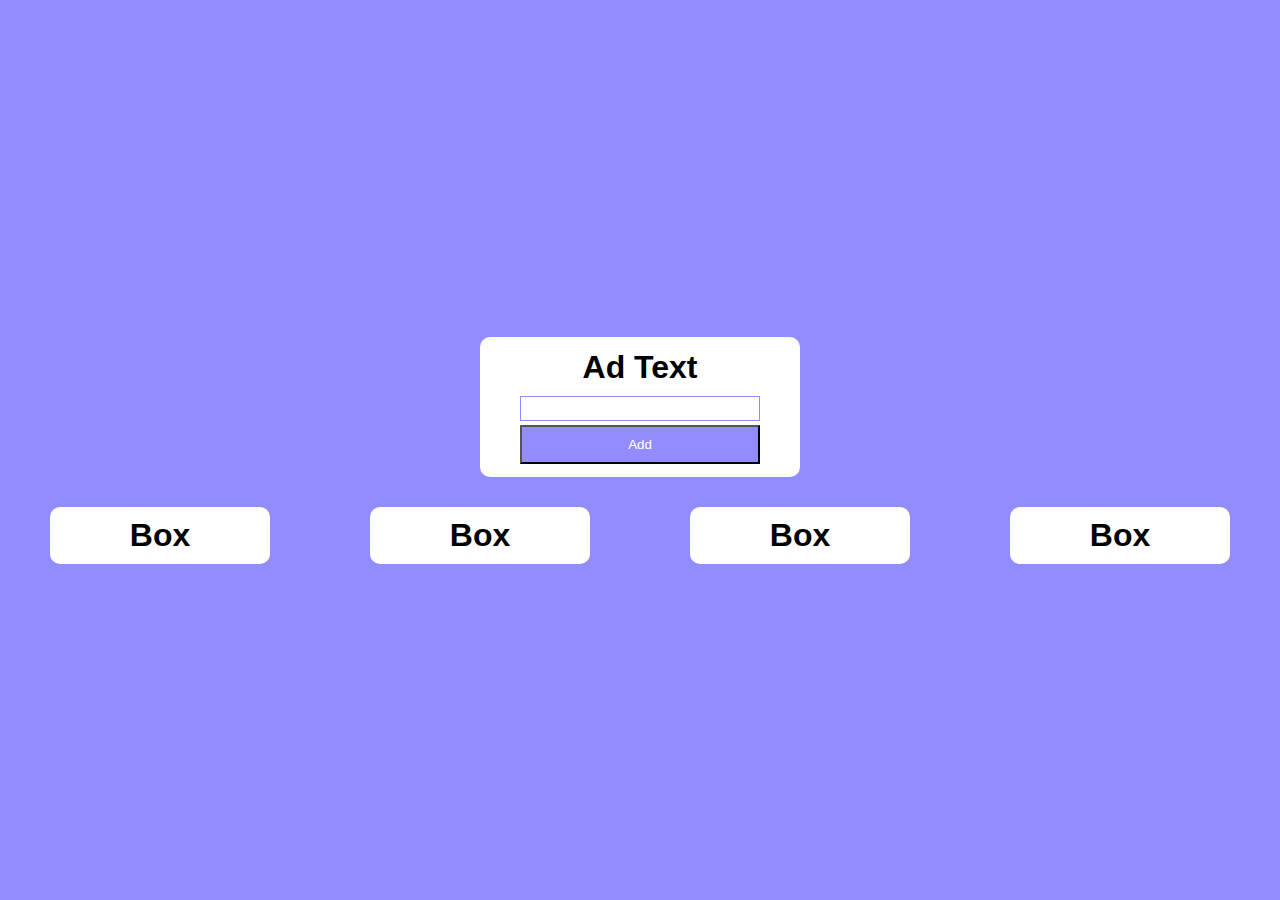
<file: boxs/index.html>
<!DOCTYPE html>
<html lang="en">
<head>
    <meta charset="UTF-8">
    <title>Drag and Drop | Gaith Alasmar</title>
    <link rel="stylesheet" href="style.css">
</head>
<body>
    <div class="inputs">
        <h2>Ad Text</h2>
        <div class="data">
            <input type="text" id="inp">
            <button id="btn">Add</button>
        </div>
    </div>
    <div class="list">
        <div class="box">
            <h2>Box</h2>
        </div>
        <div class="box">
            <h2>Box</h2>
        </div>
        <div class="box">
            <h2>Box</h2>
        </div>
        <div class="box">
            <h2>Box</h2>
        </div>
    </div>



    <script src="main.js"></script>
</body>
</html>
</file>
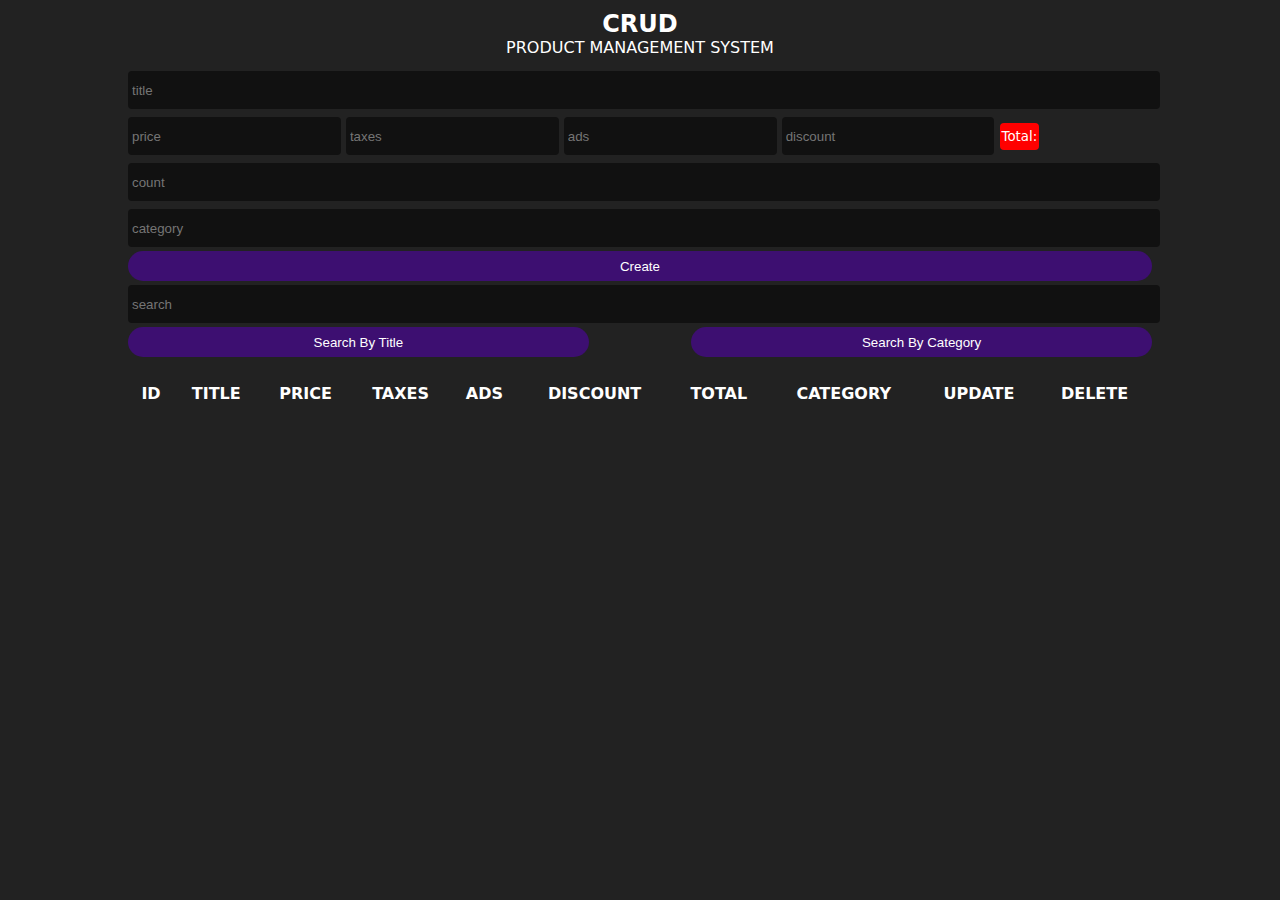
<file: crud/index.html>
<!DOCTYPE html>
<html lang="en">
<head>
    <meta charset="UTF-8">
    <title>Document</title>
    <link rel="stylesheet" href="style.css">
</head>

<body>
    <div class="crud">
        <div class="head">
            <h2>crud</h2>
            <p>PRODUCT MANAGEMENT SYSTEM</p>
        </div>


        <div class="inputs">
            <input type="text" placeholder="title" id="title">
            <div class="price">
                <input onkeyup="getTotal()" type="number" placeholder="price" id="price">
                <input onkeyup="getTotal()" type="number" placeholder="taxes" id="taxes">
                <input onkeyup="getTotal()" type="number" placeholder="ads" id="ads">
                <input onkeyup="getTotal()" type="number" placeholder="discount" id="discount">
                <small id="total">222</small>
            </div>
            <input type="number" placeholder="count" id="count">
            <input type="text" placeholder="category" id="category">
            <button id="submit">Create</button>


        </div>


        <div class="outputs">
            <div class="searchBlock">
                <input onkeyup="searchData(this.value)" type="text" placeholder="search" id="search">
                <div class="btnSearch">
                    <button  onclick="getSearchMood(this.id)" id="searchTitle">Search By Title</button>
                    <button  onclick="getSearchMood(this.id)"id="searchCategory">Search By Category</button>
                </div>

            </div>
            <div id="deleteAll"></div>

            <table>
                <tr>
                    <th>id</th>
                    <th>title</th>
                    <th>price</th>
                    <th>taxes</th>
                    <th>ads</th>
                    <th>discount</th>
                    <th>total</th>
                    <th>category</th>
                    <th>update</th>
                    <th>delete</th>
                </tr>

                <tbody id="tbody">
                    
                   
                </tbody>
            </table>
        </div>


    </div>


    <script src = "main.js"></script>
</body>
</html>
</file>
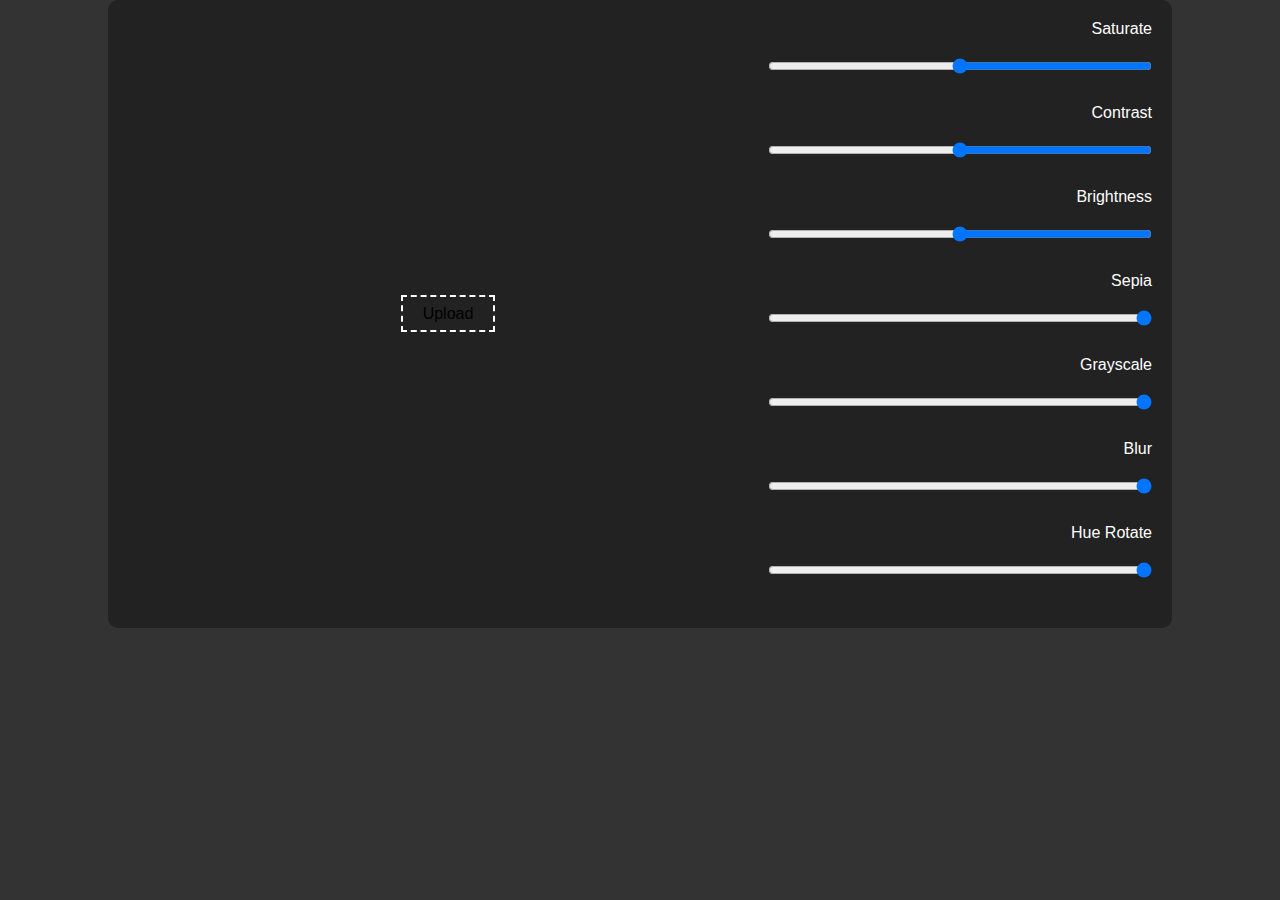
<file: img/index.html>
<!DOCTYPE html>
<html lang="en">
<head>
    <meta charset="UTF-8">
    <link rel="stylesheet" href="style.css">
    <title>Document</title>
</head>
<body>
    <div class="container">
        <div class="img">
            <div class="img-box">
                <img id="img" >
                <canvas id="canvas"></canvas>
            </div>
            <div class="upload">
                <label for="upload">Upload</label>
                <input type="file" id="upload">
            </div>
        </div>
        <div class="filters">
            <ul>
                <li>
                    <label for="saturate">Saturate</label>
                    <input type="range" id="saturate" min="0" max="200" value="100">
                </li>
                <li>
                    <label for="contrast">Contrast</label>
                    <input type="range" id="contrast" min="0" max="200" value="100">
                </li>
                <li>
                    <label for="brightness">Brightness</label>
                    <input type="range" id="brightness" min="0" max="200" value="100">
                </li>
                <li>
                    <label for="sepia">Sepia</label>
                    <input type="range" id="sepia" min="0" max="200" value="0">
                </li>
                <li>
                    <label for="grayscale">Grayscale</label>
                    <input type="range" id="grayscale" step="0.1" min="0" max="1" value="0">
                </li>
                <li>
                    <label for="blur">Blur</label>
                    <input type="range" id="blur" step="0.1" min="0" max="10" value="0">
                </li> 
                <li>
                    <label for="hue-rotate">Hue Rotate</label>
                    <input type="range" id="hue-rotate" min="0" max="350" value="0">
                </li>
                <li>
                    <a download="imge" id="download">Download</a>
                    <span onclick="resetValue()">Reset</span>
                </li>
            </ul>
        </div>
    </div>


    <script src="main.js"></script>
</body>
</html>
</file>
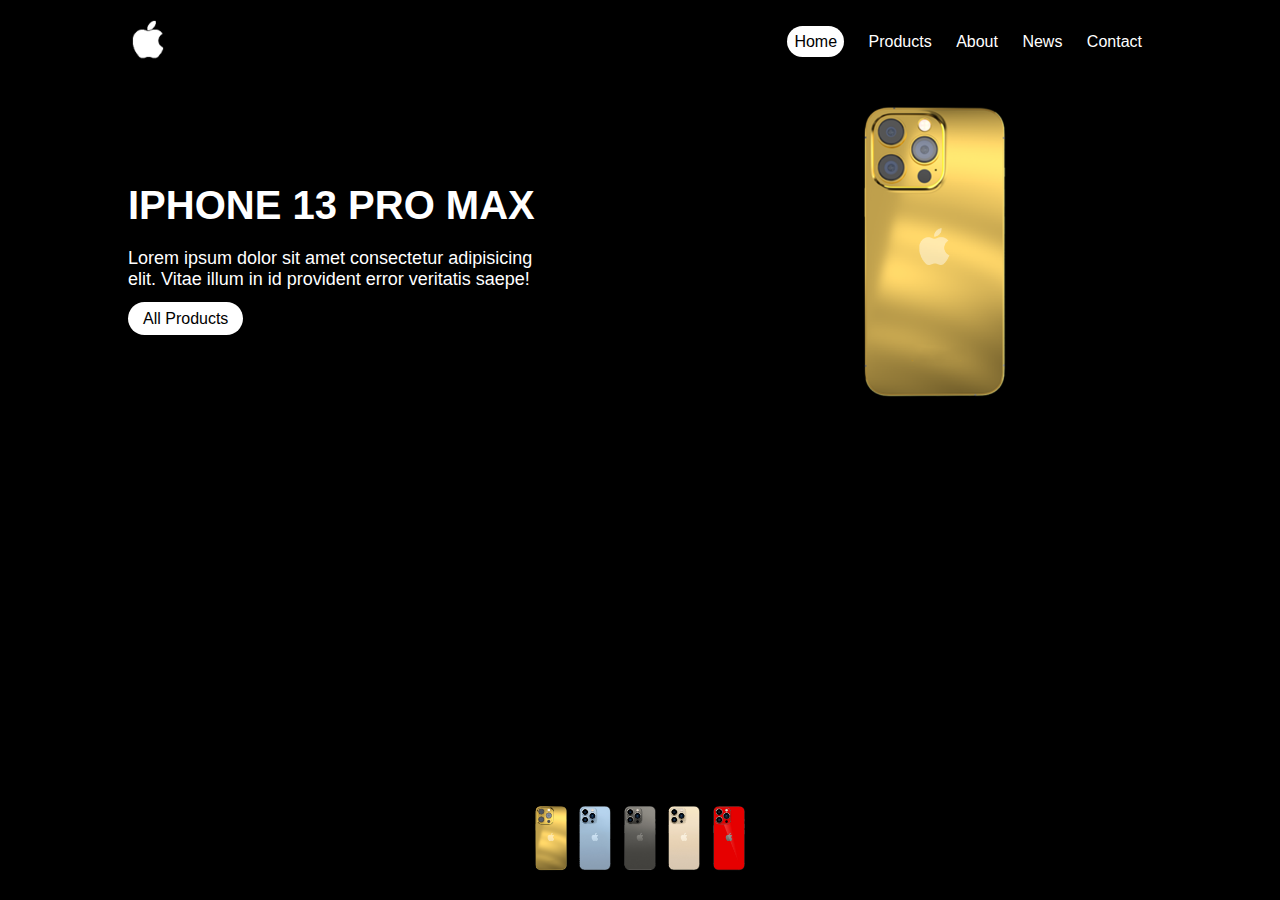
<file: iphone/index.html>
<!DOCTYPE html>
<html lang="en">
<head>
    <meta charset="UTF-8">
    <title>Apple | Gaith Alasmar</title>
    <link rel="stylesheet" href="style.css">
</head>
<body>
    <div class="container">
        <header>
            <a href="#"><img src="logo.png" class="logo"></a>
            <ul>
                <li><a href="#" id="home">Home</a></li>
                <li><a href="#">Products</a></li>
                <li><a href="#">About</a></li>
                <li><a href="#">News</a></li>                
                <li><a href="#">Contact</a></li>

            </ul>
        </header>
        <div class="content">
            <div class="text">
                <h2>iphone 13 pro max</h2>
                <p>Lorem ipsum dolor sit amet consectetur 
                    adipisicing elit.  Vitae illum in 
                    id provident error veritatis saepe!</p>
                <a href="#">All Products</a>    
            </div>
            <div class="img">
                <img class="imge" src="0.png" >
            </div>
        </div>
        <div class="icons">
            <img onclick="phones(this.src); colores('#000')" src="0.png" >
            <img onclick="phones(this.src); colores('#247ec8')" src="1.png" >
            <img onclick="phones(this.src); colores('#1e1e1e')" src="2.png" >
            <img onclick="phones(this.src); colores('#c79b53')" src="3.png" >
            <img onclick="phones(this.src); colores('#c82525')" src="4.png" >
        </div>
    </div>
    <script src="main.js"></script>
</body>
</html>
</file>
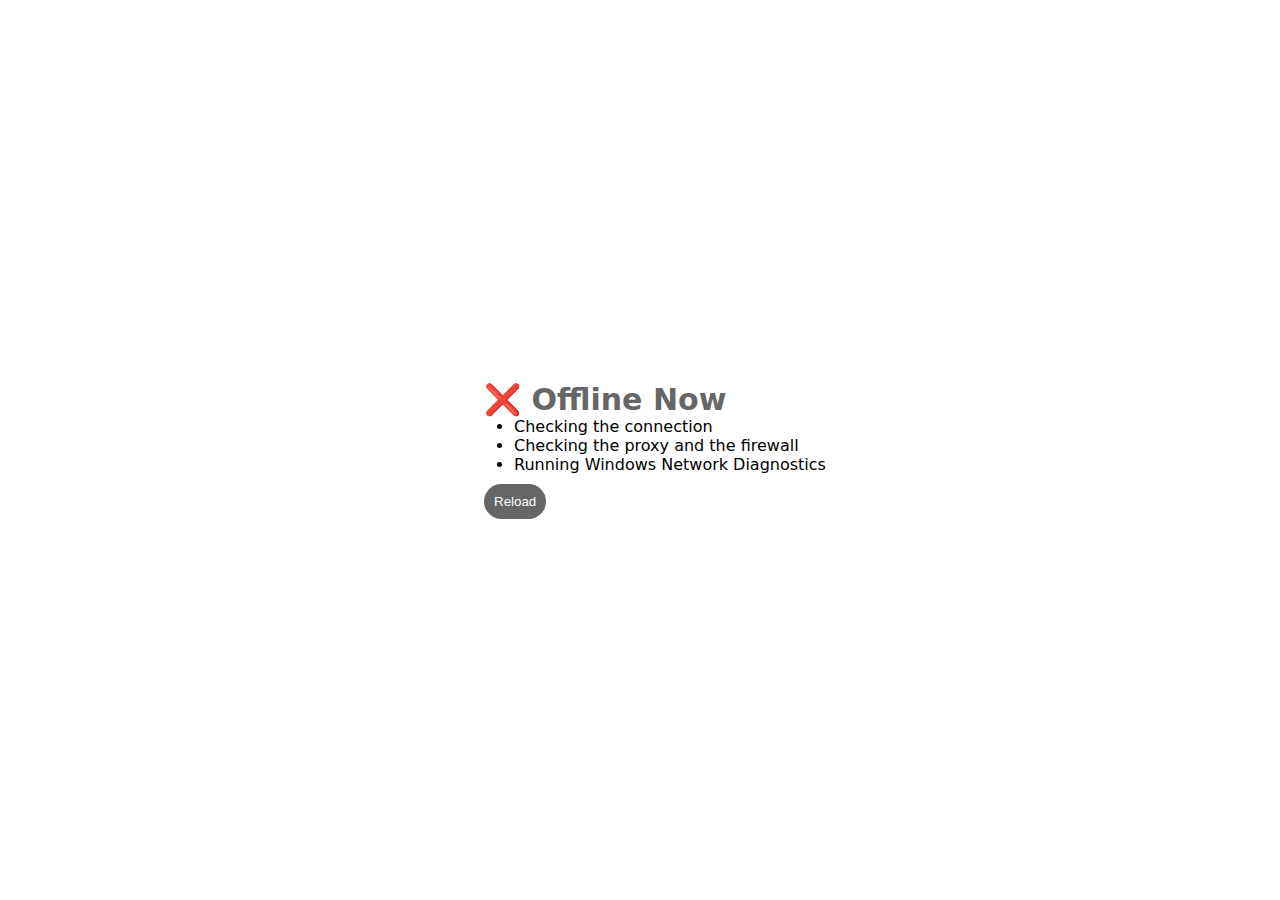
<file: Online/index.html>
<!DOCTYPE html>
<html lang="en">
<head>
    <meta charset="UTF-8">
    <title>Online??</title>
    <link rel="stylesheet" href="style.css">
</head>
<body>
    <div class="container">
        <h2 class="title">Offline Now</h2>
        <ul>
            <li>Checking the connection</li>
            <li>Checking the proxy and the firewall</li>
            <li>Running Windows Network Diagnostics</li>
        </ul>
        <button class="reload">Reload</button>
    </div>

    <script src="main.js"></script>
</body>
</html>
</file>
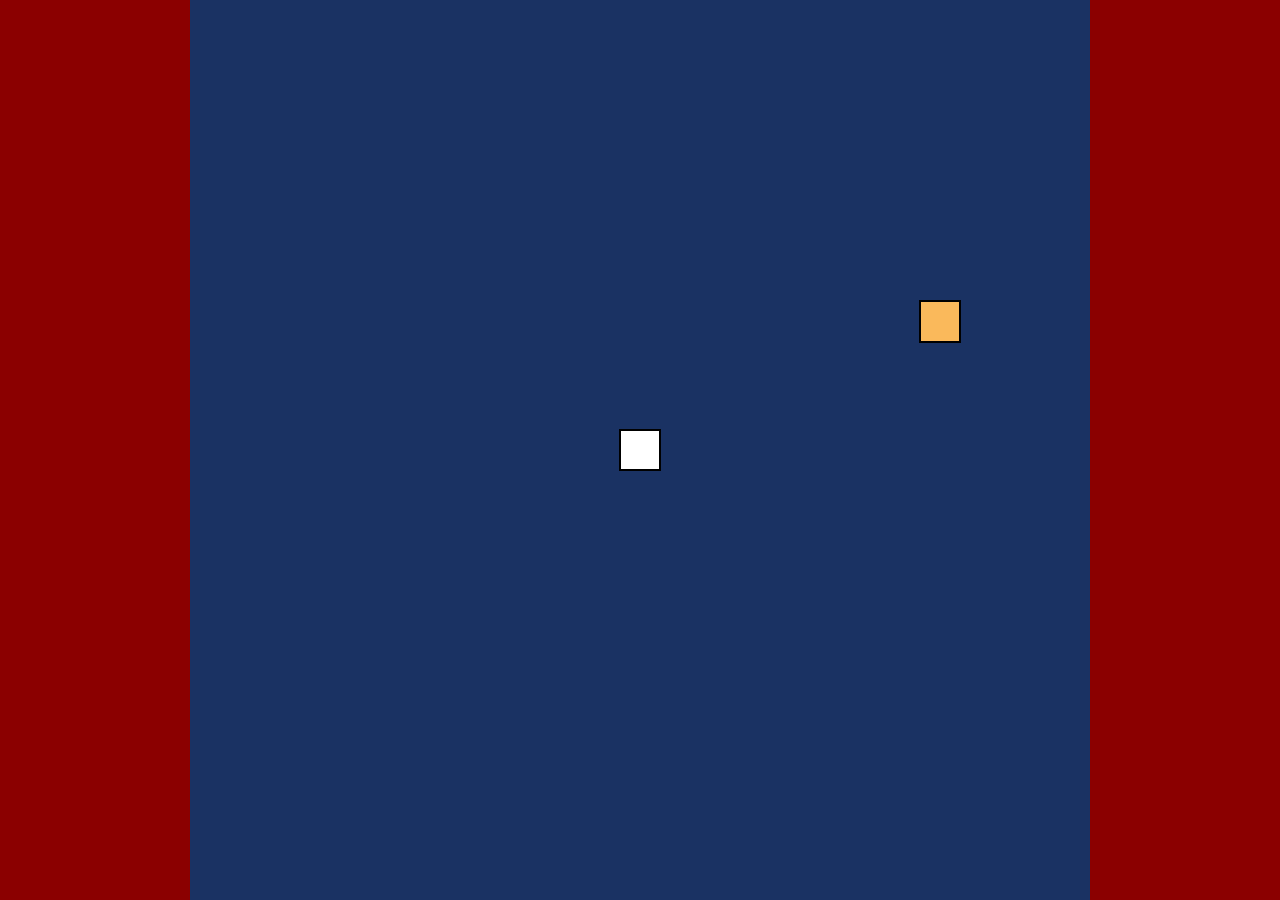
<file: snake/index.html>
<!DOCTYPE html>
<html lang="en">
<head>
    <meta charset="UTF-8">
    <!-- <meta name="X-"> -->
    <meta name="viewport" content="width=device-width, initial-scale=1.0">
    <title>Snake Game</title>
    <link rel="stylesheet" href="style.css">
</head>
<body>
    <div id="game-board" class="game-board">

    </div>

    <script src="game.js" type="module"></script>
</body>
</html>
</file>
<file: boxs/style.css>
*{
    padding: 0;
    margin: 0;
    font-family: sans-serif;
}

body{
    background: #928cff;
    display: flex;
    justify-content: center;
    align-items: center;
    height: 100vh;
    flex-direction: column;
    gap: 30px;
}

.inputs{
    background: #fff;
    padding: 10px;
    border-radius: 10px;
    width: 300px;
    height: 120px;
    display: flex;
    flex-direction: column;
    gap:10px ;
    justify-content: center;
    align-items: center;
}
h2{
    font-size: 32px;
    text-align: center
}
.data{
    display: flex;
    flex-direction: column;
    width: 80%;
    gap: 4px;
}
.data input{
    padding: 4px;
    outline: 'none';
    border: 1px solid #928cff;
}
.data button{
    background: #928cff;
    color: #fff;
    border: 'none';
    cursor: pointer;
    padding: 010px;
}
.list{
    display: flex;
    justify-content: space-around;
    width: 100%;
    align-items: flex-start;
}
.box{
    background: #fff;
    padding: 10px;
    border-radius: 10px;
    width: 200px;
}
.item{
    background: #928cff;
    padding: 10px;
    margin: 4px;
    cursor: move;
    color: #fff;
}
</file>
<file: crud/style.css>
*{
    margin: 0;
    padding: 0;
}
body{
    background: #222;
    color: #fff;
    font-family: system-ui;
}
.crud{
    width: 80%;
    margin: auto;
}
.head{
    text-align: center;
    text-transform: uppercase;
    margin: 10px 0px;
}
input{
    width: 100%;
    height: 30px;
    outline: none;
    border: none;
    background: #111;
    margin: 4px 0;
    border-radius: 4px;
    padding: 4px;
    color: #fff;
    transition: 0.3s;
}
input:focus{
    background: #000;
    transform: scale(1.1);
}
.price input{
    width: 20%;
}
#total{
    background: #a00d02;
    padding: 6px 2px;
    border-radius: 4px;
}
#total::before{
    content: "Total: ";
}

button{
    width: 100%;
    height: 30px;
    border: none;
    cursor: pointer;
    background:#3d0f71 ;
    color: #fff;
    border-radius: 20px;
    transition: 0.5s;
}
button:hover{
    background: #471b7a;
    letter-spacing: 1px;
}
.btnSearch{
    display: flex;
    justify-content: space-between;

}
.btnSearch button{
    width: 45%;
}
table{
    width: 100%;
    text-align: center;
    margin: 10px 0;
}
table th{
    text-transform: uppercase ;
}
th,td{
    padding: 5px;
}

#deleteAll{
    margin: 20px 0;
}
</file>
<file: img/style.css>
*{
    padding: 0;
    margin: 0;
    font-family: sans-serif;
}
body{
    background: #333;
    display: flex;
    justify-content: center;
}
.container{
    background: #222;
    width: 80vw;
    padding: 20px;
    border-radius: 10px;
    display: grid;
    grid-template-columns: 5fr 3fr;
}
.img{
    display: flex;
    flex-direction: column;
    gap: 20px;
    justify-content: center;
    align-items: center;
}
.img img,canvas{
    max-width: 45vw;
    max-height: 60vh;
}
.upload input{
    display: none;
}
.upload label{
    columns: #fff;
    padding: 8px 20px ;
    border: 2px #fff dashed;
    cursor: pointer;
}
.filters ul{
    display: flex;
    flex-direction: column;
    gap: 30px;
    direction: rtl;
}
.filters ul li{
    display: flex;
    flex-direction: column;
    gap: 20px;
}
.filters ul li label{
    color: #fff;
}
.filters ul li:last-child{
    flex-direction: row;
    justify-content: space-around;
}
.filters ul li a,span{
    color: #fff;
    background: #060;
    padding: 10px 20px;
    cursor: pointer;
}
@media screen and (max-width: 650px) 
{
    .container{
        grid-template-columns: 1fr;
        gap: 50px;
    }
    .img img,canvas{
        max-width: 80vw;
    }
}
</file>
<file: iphone/style.css>
*{
    margin: 0;
    padding: 0;
    font-family:sans-serif ;
}
.container{
    background: #000;
    min-height: 100vh;
    width: 100%;
    overflow: hidden;
    position: relative;
}
header{
    display: flex;
    justify-content: space-between;
    width: 80%;
    margin: auto;
    align-items: center;
    padding: 20px 0;
}
.logo{
    width: 40px;
}
 ul li{
    display: inline-block;

 }
 ul li a{
    color: #fff;
    text-decoration: none;
    margin: 0 10px;

 }
 .content{
    display: flex;
    justify-content: space-between;
    align-items: center;
    width: 80%;
    margin: auto;
 }
 .content .text{
    width: 40%;
    color: #fff;
 }
 .content .text h2{
    font-size: 40px;
    text-transform: uppercase;
 }
 .content .text p{
    font-size: 18px;
    margin: 20px 0;
 }
 .content .text a{
    text-decoration: none;
    background: #fff;
    color: #000;
    padding: 8px 15px;
    border-radius: 20px;
 }

 .content .img{
    width: 30%;
 }
 .content .img img{
    width: 180px;
 }
.icons{
    position: absolute;
    bottom: 20px;
    left: 50%;
    transform: translateX(-50%);
}
.icons img{
    width: 40px;
    transition: 0.5s;
    cursor: pointer;
}
.icons img:hover{
    transform: scale(1.2);
}
#home{
   background: #fff;
   color: #000;
   padding: 7px;
   border-radius: 20px;
}
</file>
<file: Online/style.css>
*{
    padding: 0;
    margin: 0;
}
body{
    display: flex;
    justify-content: center;
    align-items: center;
    width: 100%;
    height: 100vh;
    font-family: system-ui, -apple-system, BlinkMacSystemFont, 'Segoe UI', Roboto, Oxygen, Ubuntu, Cantarell, 'Open Sans', 'Helvetica Neue', sans-serif;
}
.title{
    font-size: 30px;
}
ul{
    position: relative;
    left: 30px;
}
.reload{
    padding: 10px;
    margin-top: 10px;
    outline: none;
    border: none;
    background: #666;
    color: #fff;
    border-radius: 20px;
    cursor: pointer;
}
.hide{
    display: none;
}
</file>
<file: snake/style.css>
*{
    margin: 0;
    padding: 0;
    box-sizing: border-box;
}

body{
    background: darkred;
    height: 100vh;
    width: 100vw;
    display: flex;
    justify-content: center;
    align-items: center;
}
#game-board{
    background: #1a3263;
    width: 100vmin;
    height: 100vmin;
    display: grid;
    grid-template-columns: repeat(21,1fr);
    grid-template-rows: repeat(21,1fr);
}

.snake{
    background: #fff;
    border: 0.25vmin solid black; 
}

.food{
    background: #fab95b;
    border: 0.25vmin solid black; 
}
</file>
